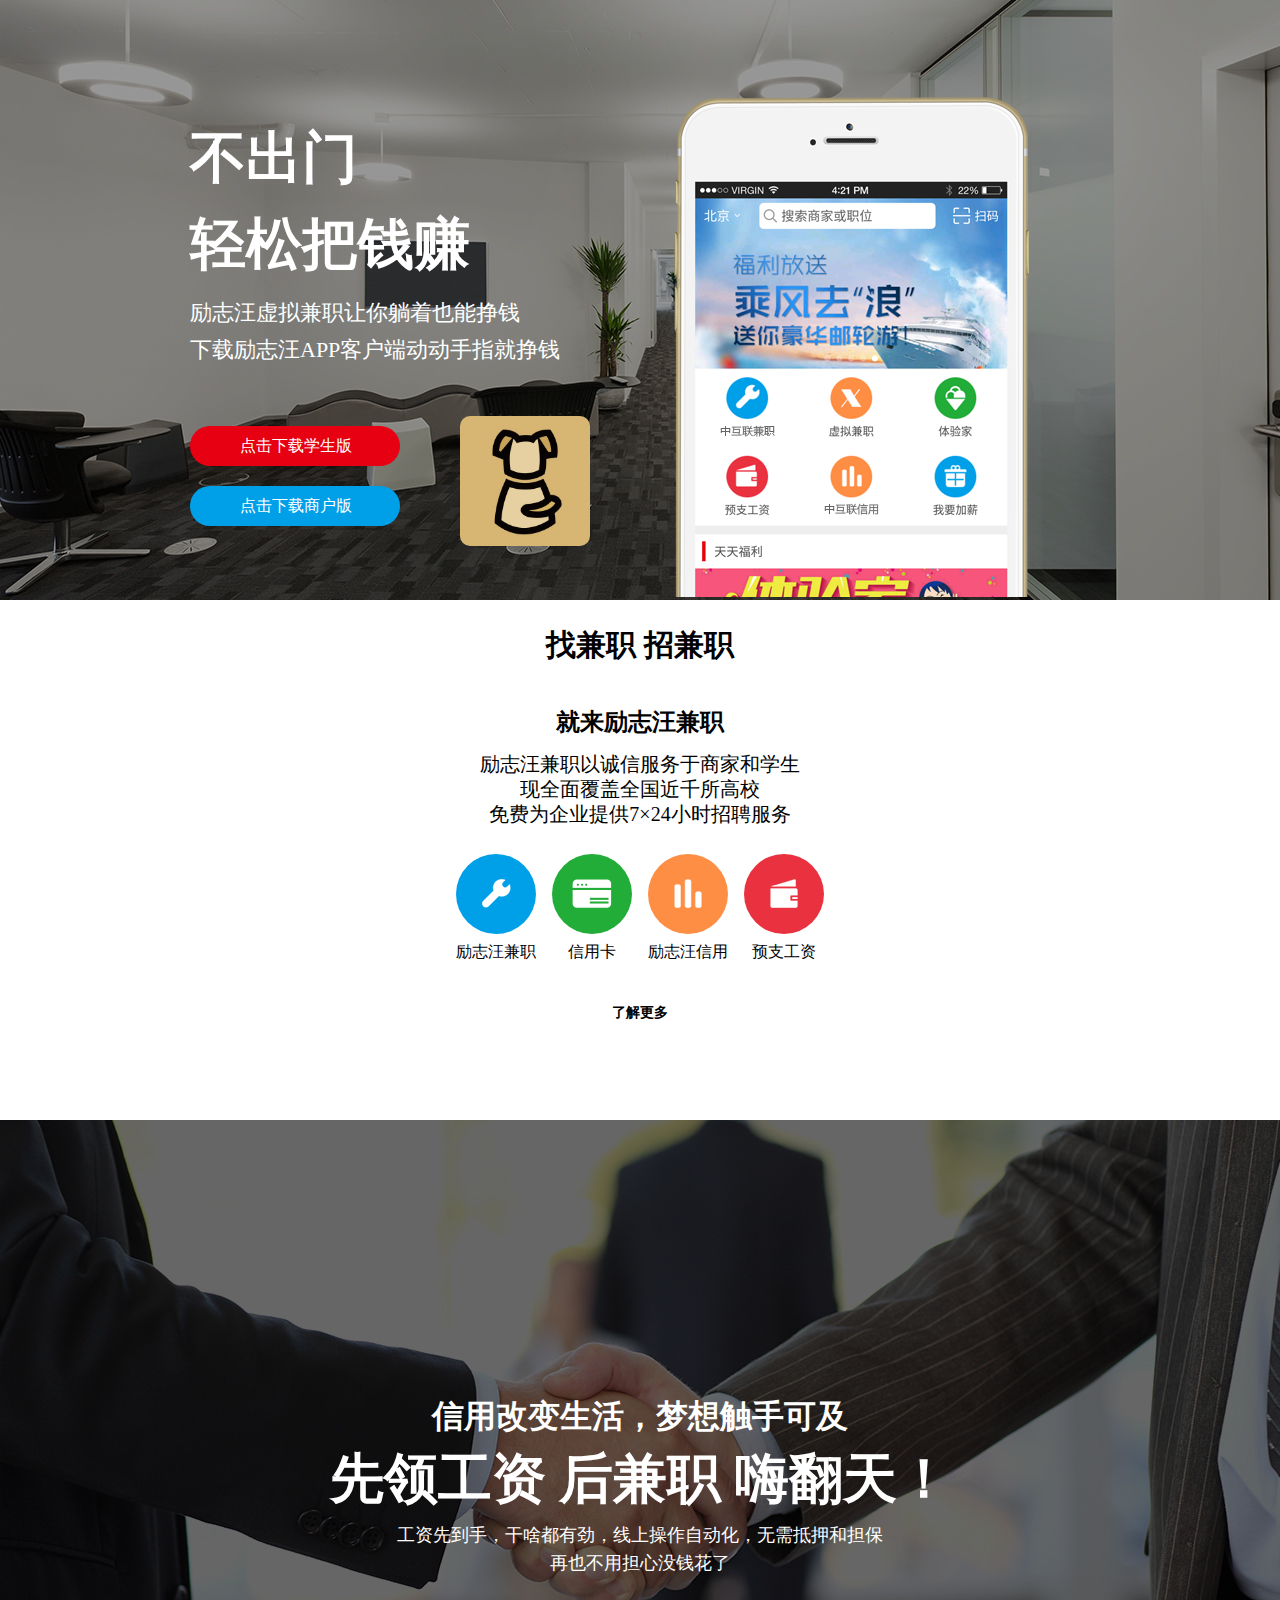
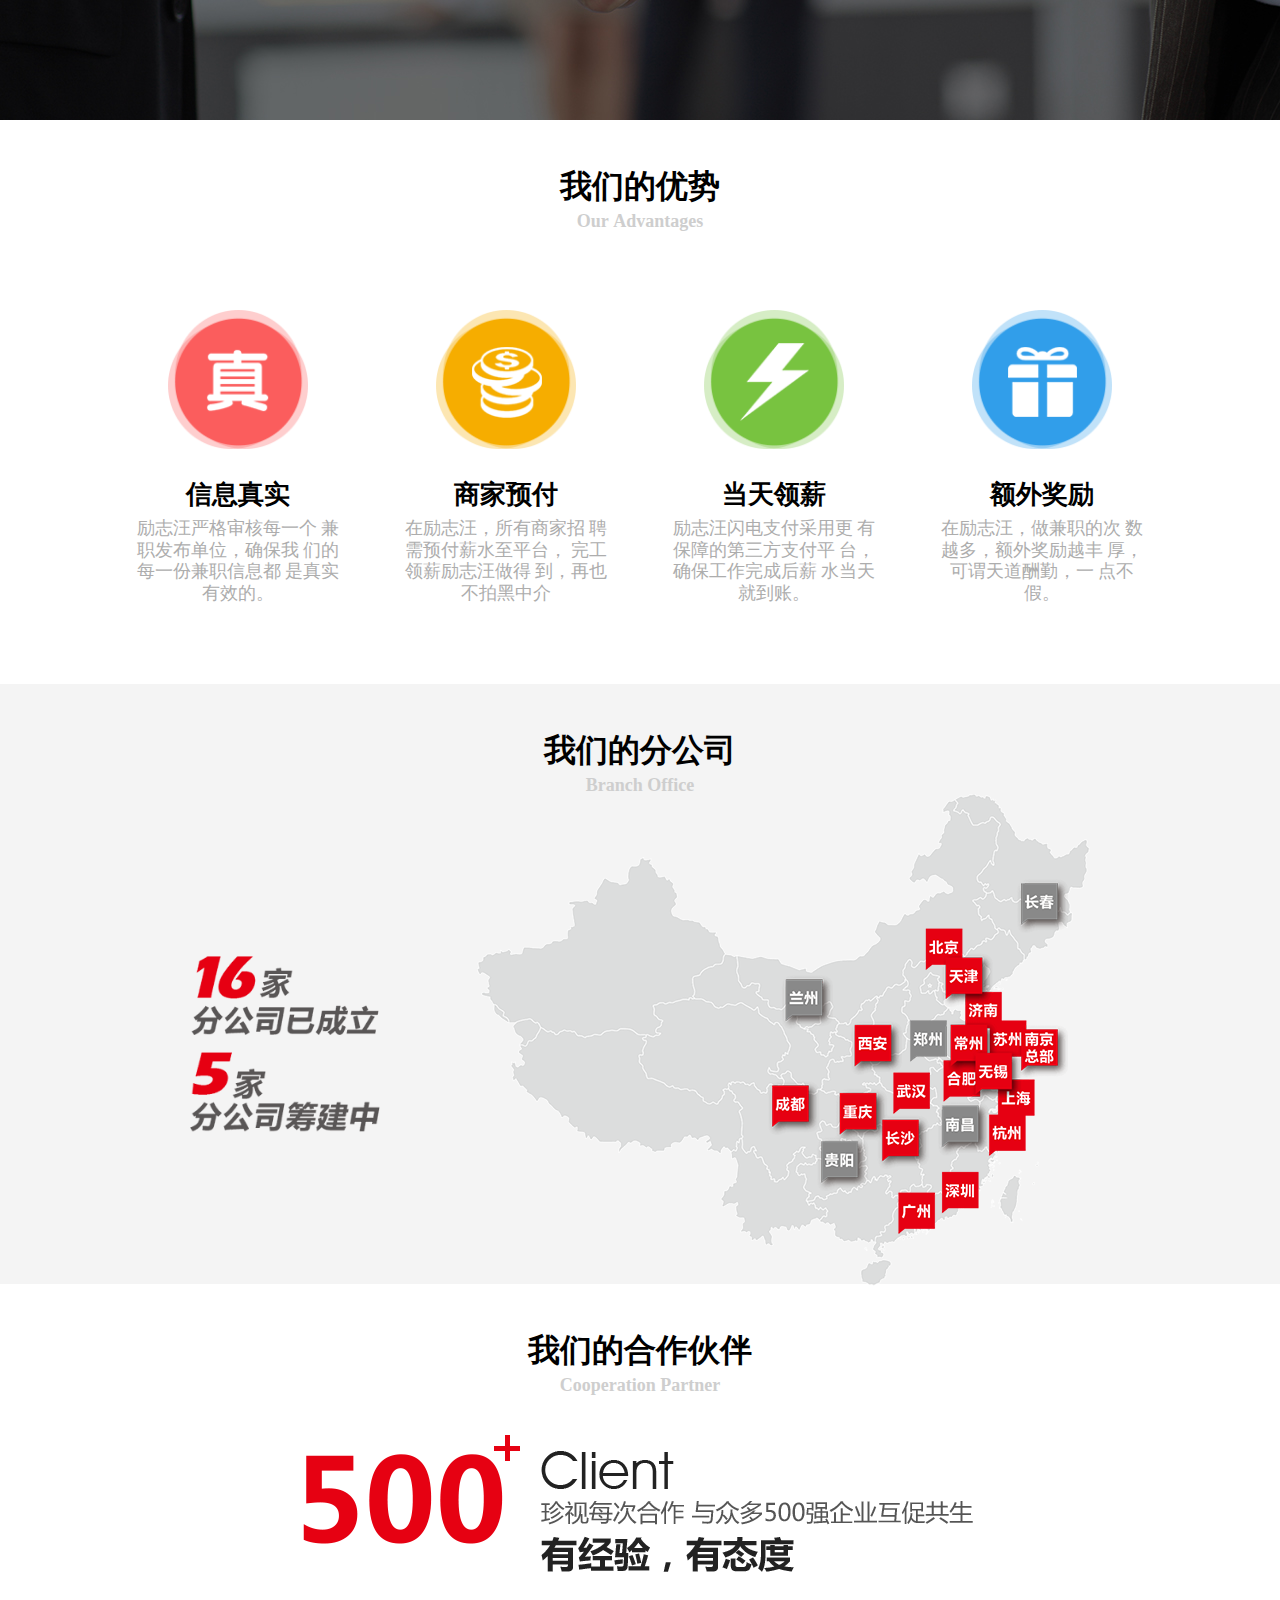
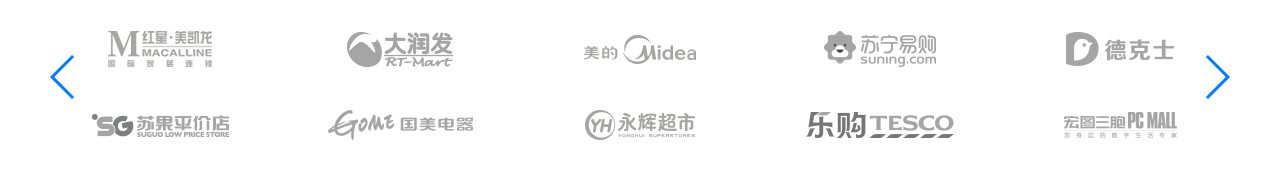
<file: webapp/home.html>
<!DOCTYPE html>
<html>
<head lang="en">
    <meta charset="UTF-8">
    <title></title>
    <meta name="viewport" content="width=device-width, initial-scale=1"/>
    <meta http-equiv="X-UA-Compatible" content="IE=EmulateIE8"/>
    <link rel="stylesheet" href="css/tab.css"/>
    <link rel="stylesheet" href="css/swiper-3.4.1.min.css"/>
</head>
<body>

<div class="jz-banner clear">
    <div class="jz-center">
        <ul>
            <li style="font-size: 56px;"><b>不出门</b></li>
            <li style="font-size: 56px;"><b>轻松把钱赚</b></li>
            <li class="jz-small">励志汪虚拟兼职让你躺着也能挣钱</li>
            <li class="jz-small">下载励志汪APP客户端动动手指就挣钱</li>
        </ul>
        <p class="jz-app">
            <span style="background: #e60012;"><a href="">点击下载学生版</a></span>
            <span style="background: #00a0e9;"><a href="">点击下载商户版</a></span>
        </p>

        <p class="jz-ma">
            <img src="image/app_downloadCom.jpg" alt=""/>
        </p>

        <p class="jz-sj">
            <img src="image/shouji.png" alt=""/>
        </p>
    </div>
</div>
<div class="jz-contain">
    <div class="jz-contain-inner">
        <ul>
            <li class="one">找兼职&nbsp;招兼职</li>
            <li class="two">就来励志汪兼职</li>
            <li class="three">励志汪兼职以诚信服务于商家和学生</li>
            <li class="three">现全面覆盖全国近千所高校</li>
            <li class="three">免费为企业提供7×24小时招聘服务</li>
            <li class="four">
                <span style="background: #00a0e9;">
                    <img src="image/seting.png" alt=""/>
                </span>&nbsp;&nbsp;&nbsp;
                <span style="background: #22ac38;">
                    <img src="image/card.png" alt=""/>
                </span>&nbsp;&nbsp;&nbsp;
                <span style="background: #ff8e45;">
                    <img src="image/echart.png" alt=""/>
                </span>&nbsp;&nbsp;&nbsp;
                <span style="background: #e9313f;">
                    <img src="image/perse.png" alt=""/>
                </span>
            </li>
            <li class="five">
                <span>励志汪兼职</span>&nbsp;&nbsp;&nbsp;
                <span>信用卡</span>&nbsp;&nbsp;&nbsp;
                <span>励志汪信用</span>&nbsp;&nbsp;&nbsp;
                <span>预支工资</span>
            </li>
            <li class="six"><a href="">了解更多</a></li>
        </ul>
    </div>
</div>
<div class="jz-beij">
    <ul class="jz-beij-inner">
        <li class="one">信用改变生活，梦想触手可及</li>
        <li class="two">先领工资&nbsp;后兼职&nbsp;嗨翻天！</li>
        <li class="three">工资先到手，干啥都有劲，线上操作自动化，无需抵押和担保</li>
        <li class="three">再也不用担心没钱花了</li>
    </ul>
</div>
<div class="jz-advanbtage">
    <div class="jz-advanbtage-center">
        <p>我们的优势</p>

        <p class="eng">Our&nbsp;Advantages</p>

        <div class="jz-advanbtage-center1">
            <dl>
                <dt><img src="image/newzhenshi.png" alt=""/></dt>
                <dd>
                    <h5>信息真实</h5>

                    <p style="color: #adadad;font-size: 18px;font-weight: normal;line-height: 1.2;">励志汪严格审核每一个
                        兼职发布单位，确保我 们的每一份兼职信息都 是真实有效的。</p>
                </dd>
            </dl>
            <dl>
                <dt><img src="image/payshangjia.png" alt=""/></dt>
                <dd>
                    <h5>商家预付</h5>

                    <p style="color: #adadad;font-size: 18px;font-weight: normal;line-height: 1.2;">在励志汪，所有商家招
                        聘需预付薪水至平台， 完工领薪励志汪做得 到，再也不拍黑中介</p>
                </dd>
            </dl>
            <dl>
                <dt><img src="image/dangtianmoney.png" alt=""/></dt>
                <dd>
                    <h5>当天领薪</h5>

                    <p style="color: #adadad;font-size: 18px;font-weight: normal;line-height: 1.2;">励志汪闪电支付采用更
                        有保障的第三方支付平 台，确保工作完成后薪 水当天就到账。</p>
                </dd>
            </dl>
            <dl>
                <dt><img src="image/ewaimoney.png" alt=""/></dt>
                <dd>
                    <h5>额外奖励</h5>

                    <p style="color: #adadad;font-size: 18px;font-weight: normal;line-height: 1.2;">在励志汪，做兼职的次
                        数越多，额外奖励越丰 厚，可谓天道酬勤，一 点不假。</p>
                </dd>
            </dl>
        </div>
    </div>
</div>
<div class="jz-advanbtage jz-office">
    <div class="jz-advanbtage-center jz-office-center">
        <p>我们的分公司</p>

        <p class="eng">Branch&nbsp;Office</p>
        <ul class="clear">
            <li class="one">
                <p><img src="image/citynum1.png" alt=""/></p>

                <p><img src="image/citynum2.png" alt=""/></p>
            </li>
            <li class="two">
                <img src="image/map.png" alt=""/>
            </li>
        </ul>
    </div>
</div>
<div class="jz-advanbtage jz-partner">
    <div class="jz-advanbtage-center">
        <p>我们的合作伙伴</p>

        <p class="eng">Cooperation&nbsp;Partner</p>

        <p><img src="image/partner.png" alt=""/></p>

        <div class="jz-partner-inner swiper-container">
            <div class="swiper-wrapper">
                <ul class="swiper-slide" style="height: 150px;text-align: center;">
                    <li><a href=""><img src="image/1.png" alt=""/></a></li>
                    <li><a href=""><img src="image/2.png" alt=""/></a></li>
                    <li><a href=""><img src="image/3.png" alt=""/></a></li>
                    <li><a href=""><img src="image/4.png" alt=""/></a></li>
                    <li><a href=""><img src="image/5.png" alt=""/></a></li>
                    <li><a href=""><img src="image/6.png" alt=""/></a></li>
                    <li><a href=""><img src="image/7.png" alt=""/></a></li>
                    <li><a href=""><img src="image/8.png" alt=""/></a></li>
                    <li><a href=""><img src="image/9.png" alt=""/></a></li>
                    <li><a href=""><img src="image/10.png" alt=""/></a></li>
                </ul>
                <ul class="swiper-slide" style="height: 150px;text-align: center;">
                    <li><a href=""><img src="image/1.png" alt=""/></a></li>
                    <li><a href=""><img src="image/2.png" alt=""/></a></li>
                    <li><a href=""><img src="image/3.png" alt=""/></a></li>
                    <li><a href=""><img src="image/4.png" alt=""/></a></li>
                    <li><a href=""><img src="image/5.png" alt=""/></a></li>
                    <li><a href=""><img src="image/6.png" alt=""/></a></li>
                    <li><a href=""><img src="image/7.png" alt=""/></a></li>
                    <li><a href=""><img src="image/8.png" alt=""/></a></li>
                    <li><a href=""><img src="image/9.png" alt=""/></a></li>
                    <li><a href=""><img src="image/10.png" alt=""/></a></li>
                </ul>
                <ul class="swiper-slide" style="height: 150px;text-align: center;">
                    <li><a href=""><img src="image/1.png" alt=""/></a></li>
                    <li><a href=""><img src="image/2.png" alt=""/></a></li>
                    <li><a href=""><img src="image/3.png" alt=""/></a></li>
                    <li><a href=""><img src="image/4.png" alt=""/></a></li>
                    <li><a href=""><img src="image/5.png" alt=""/></a></li>
                    <li><a href=""><img src="image/6.png" alt=""/></a></li>
                    <li><a href=""><img src="image/7.png" alt=""/></a></li>
                    <li><a href=""><img src="image/8.png" alt=""/></a></li>
                    <li><a href=""><img src="image/9.png" alt=""/></a></li>
                    <li><a href=""><img src="image/10.png" alt=""/></a></li>
                </ul>
            </div>
            <div class="swiper-button-next"></div>
            <div class="swiper-button-prev"></div>
        </div>
    </div>
</div>

<!--底部-->

<script src="js/jquery-1.11.3.js"></script>
<script src="js/swiper-3.4.1.jquery.min.js"></script>
<script>
    var swiper = new Swiper('.swiper-container', {
        pagination: '.swiper-pagination',
        paginationClickable: '.swiper-pagination',
        nextButton: '.swiper-button-next',
        prevButton: '.swiper-button-prev',
//        spaceBetween: 30,
//        effect: 'fade',//轮播的效果
//        autoplay : 3000,
//        autoplayDisableOnInteraction : false,//用手滑动后继续自动
//        //grabCursor : true,//出现小手效果
//        speed:300
        loop: true//到头可以继续滑动
    });
</script>
</body>
</html>
</file>
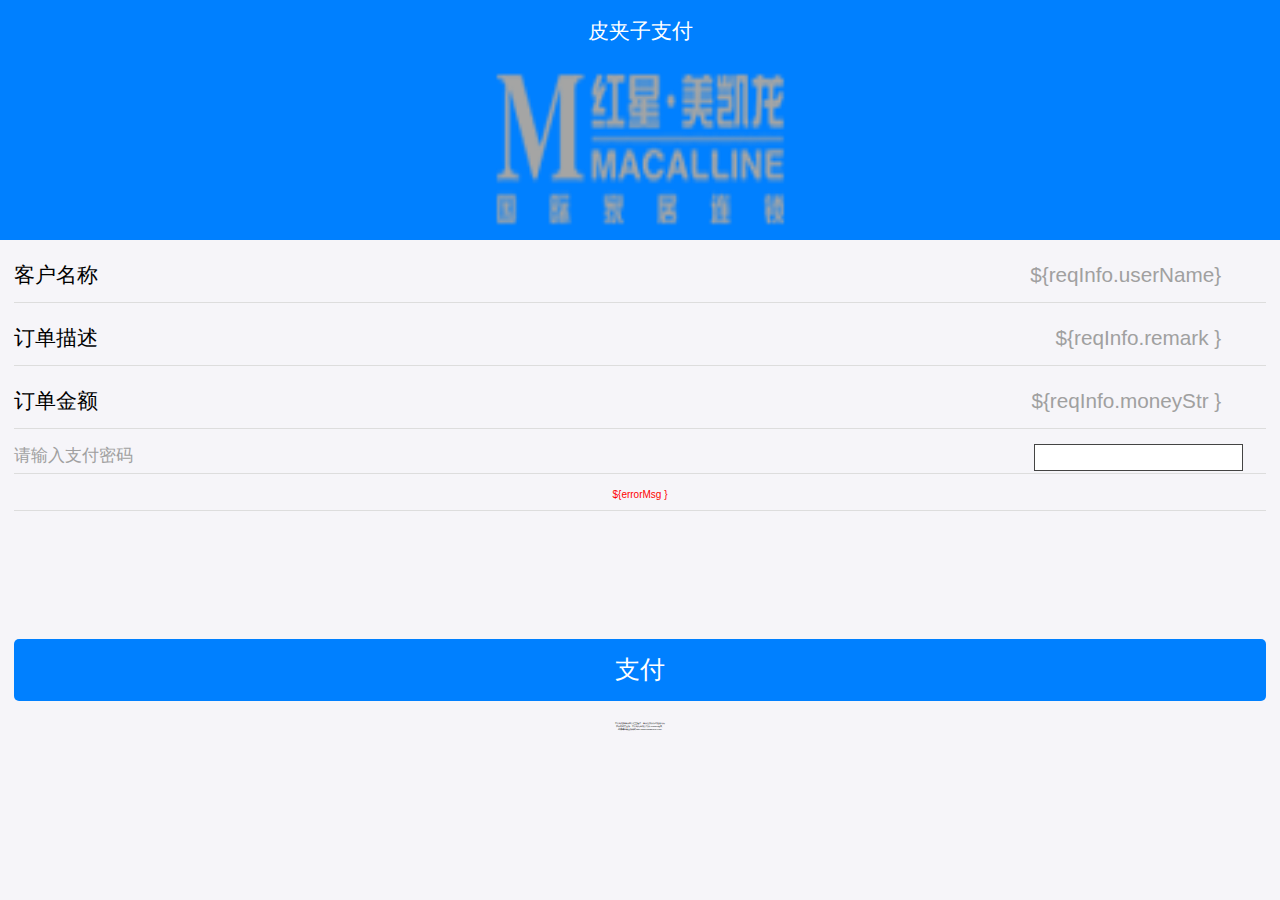
<file: webapp/html/main.html>
<!-- <%@page language="java" contentType="text/html; charset=utf-8" pageEncoding="utf-8"%> -->
<!DOCTYPE html>
<html>
<head lang="en">
    <meta http-equiv="Content-Type" content="text/html; charset=UTF-8" />
    <meta name="viewport" content="width=device-width,initial-scale=1.0">
    <link rel="stylesheet" href="../css/success.css"/></link>
    <title></title>
    <script src="../js/jquery.js" type="text/javascript"></script>
	<script src="../js/jquery.cookie.js" type="text/javascript"></script>
	<script src="../js/jquery.md5.js" type="text/javascript"></script>
	<script src="../js/rsa/Barrett.js" type="text/javascript"></script>
	<script src="../js/rsa/BigInt.js" type="text/javascript"></script>
	<script src="../js/rsa/RSA.js" type="text/javascript"></script>
</head>
<body>
<header>
    <!-- <span class="goTo"></span> -->
	<a href="">皮夹子支付</a>
</header>
<section>
    <div class="logo"><img src="../image/1.png" alt=""/></div>
</section>
<div class="C-1">
<form action="${pageContext.request.contextPath}/dhb/payConfirm" id="payForm" name="payForm" method="post">
    
	<div class="con-1">
	    <ul>
			<li>
				<label>客户名称</label>
				<span>${reqInfo.userName}</span>
			</li>
			<li>
				<label>订单描述</label>
				<span>${reqInfo.remark }</span>
			</li>
			<li>
				<label>订单金额</label>
				<span>${reqInfo.moneyStr }</span>
			</li>
			<li>
				<label for="pas">请输入支付密码</label>
				<input type="password" name="paypwd" id="paypwd" />
				<p><label id="errorMsg" style="color: red;font-size: 10px;text-align: center;">${errorMsg }</label></p>
			</li>
		</ul>
	</div>
	<div class="button">
		<a onclick="check()">支付</a>
		<a onclick="returnIOSForCancle()" id="btncancel" style="display: none">取消</a>
	</div>
	
    
    <input type="hidden" id="${tokenName}" name="${tokenName}" value="${newToken}" />
	<input type="hidden" id="${signName}" name="${signName}" value="" />
	
	<input type="hidden" name="userId" id="userId" value="${reqInfo.userId }" />
	<input type="hidden" name="userName" id="userName" value="${reqInfo.userName }" />
	<input type="hidden" name="remark" id="remark" value="${reqInfo.remark }" />
 	<input type="hidden" name="orderId" id="orderId" value="${reqInfo.orderId }" />
 	<input type="hidden" name="merchId" id="merchId" value="${reqInfo.merchId }"/>
 	<input type="hidden" name="money" id="money" value="${reqInfo.money }"/>
 	<input type="hidden" name="acctId" id="acctId" value="${reqInfo.acctId }"/>
 	<input type="hidden" name="ticket" id="ticket" value="${reqInfo.ticket }"/>
</form>
<div>
	<p class="tell">本活动兑换奖品由东汇宝提供，奖品发放及后续服务均有</p><p class="tell">产品赞助方支持，本活动与苹果公司及AppStore无关。</p><p class="tell">详情请留意支持网站http://www.donghuipay.com/</p>
</div>
</div>
</body>
<script type="text/javascript">
	
	function check(){
		var pwd = $("#paypwd").val();
		if(pwd==''){
			$("#errorMsg").html("支付密码不合法");
			return false;
		}
		if(pwd.length!=6){
			$("#errorMsg").html("支付密码不合法");
			return false;
		}
		var sign = $("#${signName}");
		if (sign.length==1) {
			setMaxDigits(129);
			var key = new RSAKeyPair("${publicExponent}", "", "${modulus}");
			
			var paypwd = pwd;
			if (pwd.length<32) {
				paypwd = encryptedString(key, pwd);
			}
			var t = $("#${tokenName}").val();
			var p = "${tokenName}=" + t + "paypwd=" + paypwd;
			var eh = encryptedString(key, $.md5(p));
			$("#paypwd").val(paypwd);
			$("#${signName}").val(eh);
		}
		$("#btnPay").attr({"disabled":"disabled"});
		$("#payForm").submit();
	}
	//获取终端的相关信息
	var Terminal = {
	    // 辨别移动终端类型
	    platform : function(){
	        var u = navigator.userAgent, app = navigator.appVersion;
	        return {
	            // android终端或者uc浏览器
	            android: u.indexOf('Android') > -1 || u.indexOf('Linux') > -1,
	            // 是否为iPhone或者QQHD浏览器
	            iPhone: u.indexOf('iPhone') > -1 ,
	            // 是否iPad
	            iPad: u.indexOf('iPad') > -1,
	         	// 是否是通过微信的扫一扫打开的
                weChat: u.indexOf('MicroMessenger') > -1
	        };
	    }(),
	    // 辨别移动终端的语言：zh-cn、en-us、ko-kr、ja-jp...
	    language : (navigator.browserLanguage || navigator.language).toLowerCase()
	}
	if(Terminal.platform.android){
		$("#btncancel").hide();
	}else if(Terminal.platform.iPhone){
		$("#btncancel").show();
	}else if(Terminal.platform.iPad){
	}
</script>
</html>
</file>
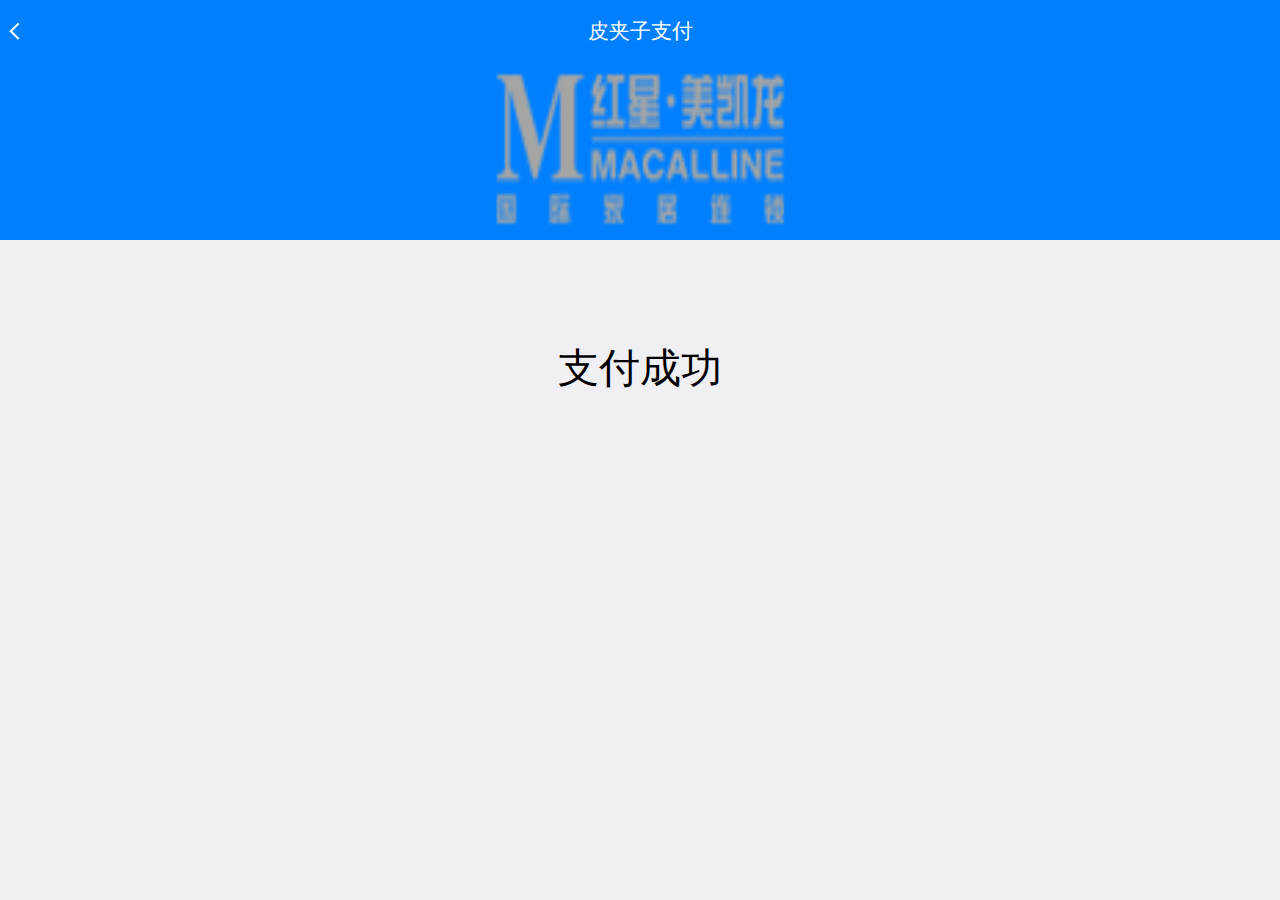
<file: webapp/html/succ.html>
<!-- <%@page language="java" contentType="text/html; charset=utf-8" pageEncoding="utf-8"%> -->
<!DOCTYPE html>
<html>
<head lang="en">
    <meta charset="UTF-8">
    <meta name="viewport" content="width=device-width,initial-scale=1.0">
    <title>网关支付结果页</title>
    <style type="text/css">
     header div{
            width: 100%;
            height: 50px;
            background: #1e82d2;
        }
     .submit{
            display:block;
            outline: 0;
            width:40%;
            height:40px;
            line-height:40px;
            color:#fff;
            text-align:center;
            border-radius:5px;
            font-size:26px;
            background-color:#1e82d2;
            margin:0 auto;
            margin-top:30px;
            /*margin-bottom:60px;*/
            /*cursor:pointer;*/
        }
    </style>
     <link rel="stylesheet" href="../css/success.css"/></link>
    <script src="../js/jquery.js" type="text/javascript"></script>
</head>
 <body leftmargin='0' topmargin='0'
	marginwidth='0' marginheight='0' style="background-color: #efeff4">
<header>
    <span class="goTo"></span>
	<a href="">皮夹子支付</a>
</header>
<section>
    <div class="logo"><img src="../image/1.png" alt=""/></div>
</section>

	<h2 style="text-align: center;margin-top: 100px;">支付成功 </h2>
	<input type="button" value="确定" id="btnOk" class="submit" onclick="returnIOS('${ticket}','${errorCode}')" />
  </body>
<script type="text/javascript">
	    function showHtmlcallJava(){  
	        var str = window.tempTicket.setTempTicket('${ticket}','${errorCode}');//android
	    }
	  //获取终端的相关信息
		var Terminal = {
		    // 辨别移动终端类型
		    platform : function(){
		        var u = navigator.userAgent, app = navigator.appVersion;
		        return {
		            // android终端或者uc浏览器
		            android: u.indexOf('Android') > -1 || u.indexOf('Linux') > -1,
		            // 是否为iPhone或者QQHD浏览器
		            iPhone: u.indexOf('iPhone') > -1 ,
		            // 是否iPad
		            iPad: u.indexOf('iPad') > -1,
		         	// 是否是通过微信的扫一扫打开的
	                weChat: u.indexOf('MicroMessenger') > -1
		        };
		    }(),
		    // 辨别移动终端的语言：zh-cn、en-us、ko-kr、ja-jp...
		    language : (navigator.browserLanguage || navigator.language).toLowerCase()
		}
		if(Terminal.platform.android){
			$("#btnOk").hide();
			showHtmlcallJava();
		}else if(Terminal.platform.iPhone){
			$("#btnOk").show();
		}else if(Terminal.platform.iPad){
		}
	   
    </script>
</html>
</file>
<file: webapp/css/tab.css>
html, body, div, span, object, iframe,
h1, h2, h3, h4, h5, h6, p, blockquote, pre,
abbr, address, cite, code,
del, dfn, em, img, ins, kbd, q, samp,
small, strong, sub, sup, var,
b, i,
dl, dt, dd, ol, ul, li,
fieldset, form, label, legend,
table, caption, tbody, tfoot, thead, tr, th, td,
article, aside, canvas, details, figcaption, figure,
footer, header, hgroup, menu, nav, section, summary,
time, mark, audio, video,input {
    margin: 0;
    padding: 0;
    border: 0;
    outline: 0;
    font-size: 100%;
    vertical-align: baseline;
    background: transparent;
    font-family: "΢���ź�";
    cursor:pointer;
}

body {
    line-height: 1;
}

:focus {
    outline: 1;
}

article, aside, canvas, details, figcaption, figure,
footer, header, hgroup, menu, nav, section, summary {
    display: block;
}

ul, li {
    list-style: none;
}

nav ul {
    list-style: none;
}

blockquote, q {
    quotes: none;
}

blockquote:before, blockquote:after,
q:before, q:after {
    content: '';
    content: none;
}

a {
    margin: 0;
    padding: 0;
    border: 0;
    font-size: 100%;
    vertical-align: baseline;
    background: transparent;
    text-decoration: none;
    color: #909090;
}

ins {
    background-color: #ff9;
    color: #000;
    text-decoration: none;
}

mark {
    background-color: #ff9;
    color: #000;
    font-style: italic;
    font-weight: bold;
}

del {
    text-decoration: line-through;
}

abbr[title], dfn[title] {
    border-bottom: 1px dotted #000;
    cursor: help;
}

table {
    border-collapse: collapse;
    border-spacing: 0;
}

hr {
    display: block;
    height: 1px;
    border: 0;
    border-top: 1px solid #cccccc;
    margin: 1em 0;
    padding: 0;
}

input, select {
    vertical-align: middle;
}

.clear {
    clear: both;
}

/*********************��ҳ*********************/
.jz_head .jz_top {
    width: 100%;
    height: 35px;
    background-color: #f8f8f8;
    border-bottom: 1px solid #ebebeb;
}

.jz_top-inner {
    width: 1200px;
    height: 35px;
    line-height: 35px;
    margin: 0 auto;
    font-size: 12px;
}

.jz_top-inner ul li {
    float: left;
}

.jz_top-inner ul li img {
    width: 20px;
    position: relative;
    top: 6px;
    padding-right: 7px;
}

.jz_top-inner ul li.jz_service {
    width: 990px;
}

.jz_top-inner ul li.jz_in {
    color: #b5b5b5;
    padding-right: 25px;
}

.jz_top-inner i {
    width: 2px;
    display: block;
    height: 15px;
    background: #e9e9e9;
    float: left;
    margin-top: 11px;
    margin-left: -15px;
}

.jz_nav {
    height: 72px;
    width: 100%;
}

.jz_nav_inner {
    position: relative;
    height: 72px;
    line-height: 72px;
    width: 1200px;
    margin: 0 auto;
    /*background: #9F9E9E;*/
}

.jz_nav_inner ul li {
    float: left;
}

.jz_nav_innerlogo {
    width: 700px;
    height: 72px;
}
.jz_nav_innerlogo i{
    display: inline-block;
    width: 1px;
    height: 52px;
    background: #f1f1f1;
    margin: 12px 15px 0;
}
.jz_link {
    padding-right: 35px;
}

.jz_link a {
    color: #000;
}

.active a {
    color: #dab866;
}
.jz_link a:hover {
    color: #dab866;
}

.jz-banner {
    position: relative;
    width: 100%;
    height: 600px;
    background: url("../image/banner.jpg") no-repeat center;
}

.jz-banner .jz-center {
    width: 1200px;
    margin: 0 auto;
}

.jz-banner ul {
    padding-top: 130px;
    padding-left: 150px;
}

.jz-banner ul li {
    color: #fff;
    padding-bottom: 30px;
    /*padding-top: 30px;*/
}

.jz-banner ul li.jz-small {
    font-size: 22px;
    padding-bottom: 15px;
}

.jz-banner .jz-app {
    padding-top: 50px;
    padding-left: 150px;

}

.jz-banner .jz-app span {
    display: block;
    width: 160px;
    height: 40px;
    line-height: 40px;
    border-radius: 20px;
    padding-left: 50px;
    margin-bottom: 20px;
    /*line-height: 20px;*/
}

.jz-banner .jz-app a {
    color: #fff;
}

.jz-banner .jz-ma {
    padding-left: 420px;
    margin-top: -130px;
}

.jz-banner .jz-ma img {
    width: 130px;
    border-radius: 10px;
}

.jz-center p.jz-sj {
    position: absolute;
    bottom: 0;
    right: 250px;
}

.jz-contain {
    width: 100%;
}

.jz-contain-inner {
    width: 1200px;
    margin: 0 auto;
}

.jz-contain-inner ul {
    text-align: center;
}

.jz-contain-inner ul li.one {
    color: #000;
    font-size: 30px;
    font-weight: bolder;
    margin: 30px 0 50px;
}

.jz-contain-inner ul li.two {
    font-size: 24px;
    font-weight: bolder;
    margin-bottom: 20px;
}

.jz-contain-inner ul li.three {
    font-size: 20px;
    margin-bottom: 5px;
}

.jz-contain-inner ul li.four {
    margin: 30px 0 10px;
}

.jz-contain-inner ul li.four span {
    display: inline-block;
    width: 80px;
    height: 80px;
    border-radius: 50%;
    line-height: 20px;
}

.jz-contain-inner ul li.four span img {
    padding-top: 25px;
}

.jz-contain-inner ul li.five span {
    display: inline-block;
    width: 80px;
    height: 60px;
}

.jz-contain-inner ul li.six {
    margin-bottom: 100px;
}

.jz-contain-inner ul li.six a {
    color: #000;
    font-size: 14px;
    font-weight: bolder;
}

.jz-beij {
    position: relative;
    width: 100%;
    height: 600px;
    background: url("../image/bj.jpg") no-repeat center;
}

.jz-beij .jz-beij-inner {
    width: 1200px;
    margin: 0 auto;
    color: #fff;
    padding-top: 280px;
}

.jz-beij .jz-beij-inner li {
    text-align: center;
}

.jz-beij .jz-beij-inner li.one {
    font-size: 32px;
    font-weight: bolder;
}

.jz-beij .jz-beij-inner li.two {
    font-size: 54px;
    font-weight: bolder;
    margin: 20px 0;
}

.jz-beij .jz-beij-inner li.three {
    font-size: 18px;
    margin-bottom: 10px;
}

.jz-advanbtage {
    width: 100%;
}

.jz-advanbtage-center {
    width: 1200px;
    margin: 0 auto;
}

.jz-advanbtage-center p {
    text-align: center;
}

.jz-advanbtage-center p:first-child {
    padding-top: 50px;
    padding-bottom: 10px;
    font-size: 32px;
    font-weight: bolder;
}

.jz-advanbtage-center p.eng {
    font-weight: bolder;
    font-size: 18px;
    color: #cecece;
}

.jz-advanbtage-center dl {
    display: inline-block;
    width: 204px;
    padding: 0 30px;
}

.jz-advanbtage-center dl dt {
    text-align: center;
    padding-bottom: 30px;
}

.jz-advanbtage-center dl dt img {
    width: 140px;
}

.jz-advanbtage-center dl h5 {
    font-size: 26px;
    font-weight: bolder;
    text-align: center;
    padding-bottom: 10px;
}

.jz-advanbtage-center1 {
    width: 1200px;
    margin: 80px auto;
    text-align: center;
}

.jz-advanbtage-center1 p {
    color: #adadad;
}

.jz-office {
    background: #f4f4f4;
    height: 600px;
}

.jz-office-center ul {
    width: 1000px;
    margin: 0 auto;
    position: relative;
}

.jz-office-center ul li {
    display: inline-block;
    position: absolute;
}

.jz-office-center ul li.one {
    left: 50px;
    top: 110px;
}

.jz-office-center ul li.one img {
    width: 200px;
}

.jz-office-center ul li.two {
    right: 50px;
}

.jz-partner-inner {
    width: 1200px;
    height: 150px;
    margin: 0 auto;
    overflow: hidden;
    padding-top: 50px;
    /*position: relative;*/
}

.jz-partner-inner ul li {
    float: left;
    width: 168px;
    height: 60px;
    padding-bottom: 16px;
    margin: 0 36px;
}

.jz-footer {
    width: 100%;
    background: #383838;
    color: #fff;
    height: 300px;
}

.jz-footer-inner {
    width: 1200px;
    margin: 0 auto;
}

.jz-footer_1 {
    /*border-bottom: 1px solid #525252;*/
    padding: 50px 20px 30px 20px;
}

.jz-footer-left dl {
    float: left;
    padding-bottom: 10px;
}

.jz-footer-left dl dt {
    font-size: 22px;
    font-weight: bolder;
}

.jz-footer-left dl.one {
    width: 240px;
    line-height: 1.65;
    margin-left: 50px;
}

.jz-footer-left dl.one a {
    color: #d1d1d1;
    font-weight: bolder;
}

.jz-footer-left dl.two img {
    width: 20px;
}

.jz-footer-left dl.two {
    width: 300px;
    line-height: 1.65;
}

.jz-footer-left dl.two dd {
    width: 150px;
    height: 30px;
    line-height: 30px;
    border: 1px solid #9a9a9a;
    padding-left: 20px;
    border-radius: 10px;
    margin-bottom: 10px;
}

.jz-footer-left dl.three {
    width: 340px;
    line-height: 1.65;
}

.jz-footer-left dl.three dd {
    color: #d1d1d1;
    font-weight: bolder;
}

.jz-footer-left dl.four img {
    width: 80px;
}

.jz-footer-left dl.four div {
    width: 200px;
}

.jz-footer-left dl.four div dd {
    width: 80px;
    display: inline-block;
    margin-top: 20px;
    margin-right: 10px;
}

.jz-footer-left dl.four div dd span {
    display: block;
    text-align: center;
    margin-top: 10px;
    color: #d1d1d1;
    font-weight: bolder;
}

.jz-footer-inner p {
    text-align: center;
    margin-top: 20px;
    padding-top: 10px;
    border-top: 2px solid #525252;
    color: #9c9c9c;
}
/***********************�Ҽ�ְ*************************/
.jz-findbtn{
    position: relative;
    width: 100%;
    /*height: 280px;*/
}
.jz-findplace{
    width: 100%;
}
.jz-place{
    width: 100%;
    background: #f5f5f5;
}
.jz-placeinner{
    width: 1200px;
    margin: 0 auto;
    height: 50px;
    line-height: 50px;
}
 .jz-placeinner img{
    width: 30px;
    position: relative;
    top: 10px;
}
.jz-placeinner select{
    border: none;
    color: #dab866;
    background: none;
    font-size: 16px;
}
.jz-placeinner .cont{
    /*background:#dab866;*/
    color: #dab866;
}
.jz-class{
    width: 100%;
}
.jz-classinner{
    width: 1200px;
    margin: 0 auto;
    height: inherit;
    line-height: 80px;
}
.jz-classinner .jz-allwork a{
    color: #000;
    margin-right: 15px;
}
.jz-classinner .jz-allwork a:hover{
    background: #dab866;
    color: #fff;
    border-radius: 5px;
    padding: 5px;
}
.jz-classinner .jz-allwork a.active2{
    background: #dab866;
    color: #fff;
    border-radius: 5px;
    padding: 5px;
}
.jz-classinner .one{
    border-bottom: 1px solid #eee;
}
.jz-position{
    width: 100%;
}
.jz-positioninner{
    width: 1200px;
    margin: 0 auto 30px;
    border:1px solid #eee;
}
.jz-positioninner ul.positioninner_find{
    background: #f8f8f8;
    border-bottom:1px solid #eee;
    position: relative;
}
.jz-positioninner ul.positioninner_find li{
    height: 60px;
    line-height: 60px;
    display: inline-block;
}
.jz-positioninner ul.positioninner_find li.all_job{
    width: 90px;
    background: #fff;
    padding-left: 20px;
    border-bottom: none;
}
.jz-positioninner ul.positioninner_find li.jz-data{
    width: 220px;
    padding-left: 20px;
}
.jz-positioninner ul.positioninner_find li.jz-data select{
    background: #fff;
    width: 100px;
    height: 28px;
    font-size: 16px;
    padding-left: 15px;
}
.jz-positioninner ul.positioninner_find li.jz-sex{
    width: 300px;
}
.jz-positioninner ul.positioninner_find li.jz-sex select{
    background: #fff;
    width: 100px;
    height: 28px;
    font-size: 16px;
    padding-left: 15px;
}
.jz-positioninner ul.positioninner_find li.jz-search{
    position: absolute;
    right: 20px;
}
.jz-positioninner ul.positioninner_find li.jz-search input{
    width: 200px;
    height: 28px;
    font-size: 16px;
    padding-left: 15px;
    border: none;
    border: 1px solid #ccc;
    border-radius: 5px;
}
.jz-positioninner ul.positioninner_find li img{
    width: 30px;
    position: relative;
    top: 10px;
    left: -50px;
}
.jz-positioninner ul.positioninner_detail{
    padding: 0 20px 0;
    position: relative;
}
.jz-positioninner ul.positioninner_detail li{
    border-bottom: 2px dashed #eee;
}
.jz-positioninner ul.positioninner_detail li:last-of-type{
    border-bottom: none;
}
.jz-positioninner ul.positioninner_detail li p{
    display: inline-block;
    padding: 30px 0;
    margin-right: 20px;
}
.jz-positioninner ul.positioninner_detail li p.jz-left span{
    display: inline-block;
    width: 110px;
    height: 110px;
    padding: 10px;
    border: 1px solid #eee;
    border-radius: 5px;
}
.jz-positioninner ul.positioninner_detail li p.jz-center span a.jz-jiesuan{
    background: #74da66;
    color: #fff;
    width: 100px;
    height: 30px;
    line-height: 30px;
    display: inline-block;
    text-align: center;
    border-radius: 5px;
    margin-left: 10px;
}
.jz-positioninner ul.positioninner_detail li p.jz-left img{
    width: 110px;
}
.jz-positioninner ul.positioninner_detail li p.jz-center{
    vertical-align: top;
}
.jz-positioninner ul.positioninner_detail li p.jz-center span{
    display: block;
    line-height: 1.5;
    color: #adadad;
}
.jz-positioninner ul.positioninner_detail li p.jz-center span img{
    width: 20px;
}
.jz-positioninner ul.positioninner_detail li p.jz-right{
    position: absolute;
    right: 40px;
}
.jz-positioninner ul.positioninner_detail li p.jz-right span{
    display: block;
    font-size: 30px;
    color: #dab866;
    font-weight: bolder;
    line-height: 2.5;
}
.jz-positioninner ul.positioninner_detail li p.jz-right span.jz-check{
    background:#dab866;
    color: #fff;
    width: 180px;
    height: 30px;
    line-height: 30px;
    text-align: center;
    font-size: 16px;
    border-radius: 10px;
}
.jz-pages{
    width: 100%;
}
.jz-pages ul.pagesinner{
    width: 1200px;
    margin: 0 auto 50px;
    text-align: right;
}
.jz-pages ul.pagesinner li{
    display: inline-block;
}
.jz-pages ul.pagesinner li.nav button{
    width: 80px;
    height: 40px;
    line-height: 38px;
    font-size: 16px;
    background: #fff;
    border: none;
    border: 1px solid #eee;
}
.jz-pages ul.pagesinner li button{
    height: 40px;
    line-height: 38px;
    width: 40px;
    font-size: 16px;
    background: #fff;
    border: none;
    border: 1px solid #eee;
}

/***********************������ְ*************************/
.findjob-contain{
    width: 100%;
    border-top: 1px solid #ebebeb;
}
.findjob-contain_inner{
    width: 1200px;
    margin: 0 auto;
}
.findjob-contain_inner .contain_inner_top{
    margin-top: 20px;
    border-bottom: 1px solid #bababa;
}
.findjob-contain_inner .contain_inner_top ul li{
    display: inline-block;
    padding-bottom: 10px;
    width: 270px;
    color: #757575;
    font-weight: bolder;
}
.findjob-contain_inner .contain_inner_top ul li:first-child span{
    display: block;
    padding-bottom: 5px;
    /*font-weight: bolder;*/
}
.findjob-contain_inner .contain_inner_top ul li span.jianTou{
    display: inline-block;
    border-right: 2px solid #757575;
    border-bottom: 2px solid #757575;
    -webkit-transform: rotate(-45deg);
    margin: 0 8px 0 5px;
    width: 10px;
    height: 10px;
}
.findjob-contain_inner .contain_inner_center ul{
    float: left;
}
.findjob-contain_inner .contain_inner_center ul.jz-left{
    width: 270px;
}
.findjob-contain_inner .contain_inner_center ul.jz-left li p img{
    width: 20px;
    position: absolute;
    left: 10px;
    top: 13px;
}
.findjob-contain_inner .contain_inner_center ul.jz-left li.one{
    border: 1px solid #dab866;
    width: 180px;
    border-top: none;
}
.findjob-contain_inner .contain_inner_center ul.jz-left li.one p.show{
    height: 50px;
    line-height: 50px;
    text-align: center;
    color: #adadad;
}
.findjob-contain_inner .contain_inner_center ul.jz-left li.one p.hide{
    height: 50px;
    line-height: 50px;
    text-align: center;
    color: #dab866;
}
.findjob-contain_inner .contain_inner_center ul.jz-left li.one p{
    height: 50px;
    line-height: 50px;
    text-align: center;
}
.findjob-contain_inner .contain_inner_center ul.jz-left li.one p:first-child{
    background: #dab866;
    color: #fff;
    position: relative;
    font-size: 20px;
    font-weight: bolder;
}
.findjob-contain_inner .contain_inner_center ul.jz-left li.one p:first-child span.jianTou2{
    display: inline-block;
    border-left: 2px solid #fff;
    border-top: 2px solid #fff;
    -webkit-transform: rotate(-135deg);
    margin: 0 8px 0 5px;
    width: 8px;
    height: 8px;
    position: absolute;
    top:18px;
    right: 5px;
}
.findjob-contain_inner .contain_inner_center ul.jz-left li.one p:first-child span.jianTou3{
    display: inline-block;
    border-right: 2px solid #fff;
    border-bottom: 2px solid #fff;
    -webkit-transform: rotate(-45deg);
    margin: 0 8px 0 5px;
    width: 8px;
    height: 8px;
    position: absolute;
    top:20px;
    right: 5px;
}
.findjob-contain_inner .contain_inner_center ul.jz-left li.two{
    width: 180px;
}
.findjob-contain_inner .contain_inner_center ul.jz-left li.two p{
    text-align: center;
    height: 50px;
    line-height: 50px;
    color: #adadad;
}
.findjob-contain_inner .contain_inner_center ul.jz-left li.two p.show{
    text-align: center;
    height: 50px;
    line-height: 50px;
    color: #adadad;
}.findjob-contain_inner .contain_inner_center ul.jz-left li.two p.hide{
     text-align: center;
     height: 50px;
     line-height: 50px;
     color: #dab866;
 }
.findjob-contain_inner .contain_inner_center ul.jz-left li.two p:first-child{
    position: relative;
    font-size: 20px;
    font-weight: bolder;
    color: #666;
    border-bottom: 1px solid #e8e8e8;
}
.findjob-contain_inner .contain_inner_center ul.jz-left li.two p:first-child span.jianTou2{
    display: inline-block;
    border-left: 2px solid #777;
    border-top: 2px solid #777;
    -webkit-transform: rotate(-135deg);
    margin: 0 8px 0 5px;
    width: 8px;
    height: 8px;
    position: absolute;
    top:18px;
    right: 5px;
}
.findjob-contain_inner .contain_inner_center ul.jz-left li.two p:last-child{
    border-bottom: 1px solid #e8e8e8;
}
.findjob-contain_inner .contain_inner_center ul.jz-left li.three{
    height: 50px;
    line-height: 50px;
    border-bottom: 1px solid #e8e8e8;
    width: 180px;
}
.findjob-contain_inner .contain_inner_center ul.jz-left li.three p{
    text-align: center;
}
.findjob-contain_inner .contain_inner_center ul.jz-left li.three p:first-child{
    position: relative;
    font-size: 20px;
    font-weight: bolder;

    border-bottom: 1px solid #e8e8e8;
}
.findjob-contain_inner .contain_inner_center ul.jz-left li.three p:first-child a{
    color: #666;
}
.findjob-contain_inner .contain_inner_center ul.jz-center{

    margin-bottom: 10px;
    /*padding-bottom: 20px;*/

}
.findjob-contain_inner .contain_inner_center ul.jz-center li.jz-title p{
    color: #dab866;
    margin: 30px 0;
    font-size: 22px;
}
.findjob-contain_inner .contain_inner_center ul.jz-center li.ja-news{
    padding-left: 80px;
    border-bottom:1px dashed #f0f0f0;
    padding-bottom: 30px;
}
.findjob-contain_inner .contain_inner_center ul.jz-center li.ja-news p{
    height: 50px;
    line-height: 50px;
}
.findjob-contain_inner .contain_inner_center ul.jz-center li.ja-news p.wenben{
    height: 120px;
    /*-moz-height:140px;*/
    /*line-height: 100px;*/
    margin-top: 20px;
}
.findjob-contain_inner .contain_inner_center ul.jz-center li.ja-news p label{
    color: #333;
    font-size: 18px;
    font-weight: bolder;
    margin-right: 10px;
}
.findjob-contain_inner .contain_inner_center ul.jz-center li.ja-news p input.data{
    width: 200px;
    *width: 200px;!important;
    height: 30px;
    line-height: 30px;
    padding-left: 20px;
    font-size: 16px;
    border: none;
    border: 1px solid #cfcfcf;
    border-radius: 5px;
    background: #eee;
}
.findjob-contain_inner .contain_inner_center ul.jz-center li.ja-news p input[type="text"]{
    width: 400px;
    height: 30px;
    line-height: 30px;
    padding-left: 20px;
    font-size: 16px;
    border: none;
    border: 1px solid #cfcfcf;
    border-radius: 5px;
}
.findjob-contain_inner .contain_inner_center ul.jz-center li.ja-news p select{
    width: 420px;
    height: 35px;
    line-height: 35px;
    /*color: #b7b7b7;*/
    padding-left: 20px;
    font-size: 16px;
    border: none;
    border: 1px solid #cfcfcf;
    border-radius: 5px;
    background: #eee;
}
.findjob-contain_inner .contain_inner_center ul.jz-center li.ja-news p input[type="radio"]{
    width: 18px;
    height: 18px;
    position: relative;
    top: -3px;
}
.findjob-contain_inner .contain_inner_center ul.jz-center li.ja-news p .jz-daymoey{
    display: inline-block;
    width: 50px;
    height: 33px;
    line-height: 33px;
    background: #eee;
    padding-left: 10px;
    border: 1px solid #cfcfcf;
    /*border-radius: 5px;*/
    margin-left: -10px;
}
.findjob-contain_inner .contain_inner_center ul.jz-center li.ja-news p textarea{
    border: none;
    border: 1px solid #cfcfcf;
    border-radius: 5px;
}
.findjob-contain_inner .contain_inner_center ul.jz-center li.jz-title p.fabu{
    margin-left: 100px;
}
.findjob-contain_inner .contain_inner_center ul.jz-center li.jz-title p.fabu span.fabu_checked{
    display: inline-block;
    width: 260px;
    text-align: center;
    height: 35px;
    line-height: 35px;
    border: 1px solid #dab866;
    border-radius: 5px;
}
.findjob-contain_inner .contain_inner_center ul.jz-center li.jz-title p.fabu span.fabu_check{
    display: inline-block;
    width: 260px;
    text-align: center;
    height: 35px;
    line-height: 35px;
    color: #fff;
    background: #dab866;
    border-radius: 5px;
}

.findjob-contain_inner .contain_inner_center ul.jz-center li.jz-title p.link{
    margin-left: 100px;
    font-size: 16px;
    color: #dab866;
}

.shadow {
    height: 100%;
    width: 100%;
    background-color: #000;
    opacity: 0.5;
    position: fixed;
    top: 0;
    filter:alpha(opacity=50);
}
.hide1 {
    display: none;
}
.jz-tanchu{
    width: 300px;
    height: 350px;
    background: #fff;
    border-radius: 10px;
    position: absolute;
    left: 50%;
    top:280%;
    /*margin-top: -175px;*/
    margin-left: -150px;
    z-index: 11111;
}
.jz-tanchu2{
    width: 300px;
    height: 300px;
    background: #fff;
    border-radius: 10px;
    position: fixed;
    left: 50%;
    top:30%;
    /*margin-top: -175px;*/
    margin-left: -150px;
    z-index: 11111;
}
.jz-tanchu3{
    width: 800px;
    height: 500px;
    background: #f6f6f6;
    top:20%;
    margin-left: -400px;
}
.jz-tanchu4{
    height: 180px;
}
.jz-tanchu5{
    width: 630px;
    height: 210px;
    margin-left: -315px;
    z-index: 9999999999999999;
}
.jz-tanchu ul{
    padding: 30px 20px;
    position: relative;
}
.jz-tanchu ul li.one{
    width: 100%;
    position: relative;
    margin-bottom: 30px;
}
.jz-tanchu ul li img.logo{
    width: 100px;
}
.jz-tanchu ul li img.guanbi{
    width: 20px;
    position: absolute;
    right: 0;
}
.jz-tanchu5 ul li img.logo{
    width: 150px;
    position: absolute;
    left: 0;
}
.jz-tanchu5 ul li.one span{
    position: absolute;
    left: 180px;
    top:10px;
    color: #888;
    font-weight: bold;
}
.jz-tanchu ul li.two p{
    /*color: #848484;*/
    margin-bottom: 12px;
}
.jz-tanchu ul li.three{
    color: #848484;
    line-height: 1.3;
    margin-bottom: 10px;
}
.jz-tanchu ul li.four{
    text-align: center;
    margin-top: 30px;
}
.jz-tanchu ul li.four span.ched{
    display: inline-block;
    width: 60px;
    height: 30px;
    line-height: 30px;
    text-align: center;
    border: 1px solid #ccc;
    border-radius: 5px;
}
.jz-tanchu ul li.four span.che{
    display: inline-block;
    width: 60px;
    height: 30px;
    background: #dab866;
    color: #fff;
    line-height: 30px;
    text-align: center;
    border-radius: 5px;
}
.jz-tanchu ul li.five{
    text-align: center;
    margin-bottom: 20px;
}
.jz-tanchu3 div{

}
.jz-tanchu3 ul{
    padding-bottom: 0;
    padding-top: 25px;
}
.jz-tanchu3 div p{
    display: inline-block;
    vertical-align: top;
}
.jz-tanchu3 div p.last{
    margin-top: 100px;
}
.jz-tanchu3 div p span{
    display: block;
    margin-bottom: 20px;
    color: #000;
}
.jz-tanchu3 div p span.result{
    width: 100px;
    height: 30px;
    line-height: 30px;
    background: #296874;
    color: #fff;
    text-align: center;
    border-radius: 5px;
    margin-top: 80px;
    margin-left: 180px;
}
.jz-tanchu3 div p span.result a{
    color: #fff;
}
.jz-tanchu4 ul li.six{
    text-align: center;
    line-height: 1.5;
    font-weight: bold;
    color: #6d6d6d;
}
.jz-tanchu4 ul li.six img{
    width: 25px;
    position: relative;
    top:7px;
    right: 3px;
}
.jz-tanchu4 ul li.seven{
    text-align: center;
    margin-top: 20px;
}
.jz-tanchu4 ul li.seven span{
    display: inline-block;
    width: 200px;
    height: 30px;
    line-height: 30px;
    text-align: center;
    background: #dab866;
    color: #fff;
    border-radius: 5px;
}
.jz-tanchu5 ul li.eight{
    margin-top: 70px;
    text-align: center;
}
.jz-tanchu5 ul li.eight span.active{
    display: inline-block;
    width: 120px;
    height: 30px;
    line-height: 30px;
    text-align: center;
    border-radius: 5px;
    border: 1px solid #dab866;
    color: #dab866;
}
.jz-tanchu5 ul li.eight span.actived{
    display: inline-block;
    width: 120px;
    height: 30px;
    line-height: 30px;
    text-align: center;
    border-radius: 5px;
    border: 1px solid #dab866;
    color: #fff;
    background: #dab866;
}
.jz-tanchu5 ul li.nine{
    margin-top: 30px;
    position: relative;
}
.jz-tanchu5 ul li.nine p{
    position: absolute;
    right: 40px;
}
.jz-tanchu5 ul li.nine p span.active{
    display: inline-block;
    width: 100px;
    height: 30px;
    line-height: 30px;
    text-align: center;
    border-radius: 5px;
    border: 1px solid #ccc;
}
.jz-tanchu5 ul li.nine p span.actived{
    display: inline-block;
    width: 100px;
    height: 30px;
    line-height: 30px;
    text-align: center;
    border-radius: 5px;
    color: #fff;
    background: #dab866;
}

/********************************��¼ע��*****************************/
.jz-login{
    position: relative;
    width: 100%;
    height: 530px;
    background: url("../image/login.jpg") no-repeat center;
}
.jz-login_inner{
    width: 1200px;
    margin: 0 auto;
    position: relative;
    height: 530px;
}
.jz-login_inner ul{
    width: 280px;
    height: 330px;
    background: #fff;
    position: absolute;
    right:150px;
    top: 70px;
    padding: 30px 20px;
}
.jz-login_inner ul li.login_head{
    height: 50px;
    position: relative;
}
.jz-login_inner ul li.login_head span{
    color: #dab866;
    font-size: 20px;
    display: inline-block;
}
.jz-login_inner ul li.login_head span.right span:first-child{
    width: 15px;
    height: 15px;
    line-height: 15px;
    border-radius: 50%;
    background:#dab866;
}
.jz-login_inner ul li.login_head span.right span img{
    padding-bottom: 3px;
    padding-left: 1px;
}
.jz-login_inner ul li.login_head span.right span a{
    color: #dab866;
    font-size: 16px;
}
.jz-login_inner ul li.login_head span.right{
    position: absolute;
    right: 0;
}
.jz-login_inner ul li.login_contain{
    width: 100%;
    height: 40px;
    border: 1px solid #ccc;
    line-height: 40px;
    border-radius: 5px;
    margin-bottom: 10px;
}
.jz-login_inner ul li.login_contain label{
    display: inline-block;
    width: 35px;
    background: #eee;
    border-right:1px solid #ccc;
    text-align: center;
}
.jz-login_inner ul li.login_contain span{
    font-size: 12px;
    display: inline-block;
    height: 15px;
    line-height: 15px;
    width: 70px;
    color: #d0d0d0;
    border-left: 1px solid #d0d0d0;
    padding-left: 5px;
}
.jz-login_inner ul li.login_contain label img{
    width: 13px;
    position: relative;
    top: 0;
}
.jz-login_inner ul li.login_contain img.suijima{
    width: 70px;
    height: 25px;
    position: relative;
    top: 7px;
}

.jz-login_inner ul li.login_contain input{
    border: none;
    padding-left: 5px;
    font-size: 14px;
    width: 220px;
    padding-bottom: 5px;
    /*font-weight: bold;*/
}
.jz-login_inner ul li.mima{
    position: relative;
    height: 20px;
}
.jz-login_inner ul li.mima a{
    color:#dab866;
    position: absolute;
    right: 0;
}
.jz-login_inner ul li.login_footer{
    width: 100%;
    height: 40px;
    line-height: 40px;
    background: #dab866;
    color: #fff;
    text-align: center;
    border-radius: 5px;
    margin-top: 30px;
}
.jz-login_inner ul li.login_other{
    position: relative;
    margin-top: 10px;
}
.jz-login_inner ul li.login_other span{
    position: absolute;
    left: 0;
    color: #777;
}
.jz-login_inner ul li.login_other span img{
    width: 30px;
    position: relative;
    top: 10px;
}
.jz-login_inner ul li.login-chec{

}
.jz-login_inner ul li.login-register{
    color: #dab866;
    text-align: center;
    margin-top: 20px;
    font-size: 18px;
    font-weight: bold;
}
.jz-login_inner ul li.login-register p{
    margin-top: 5px;
}
/***************************�ҵļ�ְ*******************************/
.findjob-contain_inner .contain_inner_center ul.jz-center li.contain_banner{
    margin: 50px 0 20px;
}
.findjob-contain_inner .contain_inner_center ul.jz-center li.contain_banner span{
    display: inline-block;
    width: 120px;
    text-align: center;
    color: #666;
    font-size: 16px;
    margin-right: 10px;
}
.findjob-contain_inner .contain_inner_center ul.jz-center li.contain_banner span.active_jz{
    border-bottom: 2px solid #dab866;
    padding-bottom: 10px;
    display: inline-block;
    width: 120px;
    text-align: center;
    color: #dab866;
    font-size: 16px;
    margin-right: 10px;
}
.findjob-contain_inner .contain_inner_center ul.jz-center li.contain_banner span:hover{
    color: #dab866;
}
.findjob-contain_inner .contain_inner_center ul.jz-center div.con_ban_inr{
    width: 890px;
    position: relative;
}
.findjob-contain_inner .contain_inner_center ul.jz-center div.con_ban_inr ul{
    width: 100%;
    padding: 20px 10px;
    background: #fcfcfc;
    position: relative;
}
.findjob-contain_inner .contain_inner_center ul.jz-center div.con_ban_inr ul li{
    border-bottom: 2px dashed #eee;
}
.findjob-contain_inner .contain_inner_center ul.jz-center div.con_ban_inr ul li:last-of-type{
    border-bottom: 0;
}
.findjob-contain_inner .contain_inner_center ul.jz-center div.con_ban_inr ul li p{
    display: inline-block;
    padding: 30px 0;
    margin-right: 10px;
}
.findjob-contain_inner .contain_inner_center ul.jz-center div.con_ban_inr ul li p.jz-left span{
    display: inline-block;
    width: 110px;
    height: 110px;
    padding: 10px;
    border: 1px solid #eee;
    border-radius: 5px;
}
.findjob-contain_inner .contain_inner_center ul.jz-center div.con_ban_inr ul li p.jz-left span img{
    width: 110px;
}
.findjob-contain_inner .contain_inner_center ul.jz-center div.con_ban_inr ul li p.jz-center {
    vertical-align: top;
}
.findjob-contain_inner .contain_inner_center ul.jz-center div.con_ban_inr ul li p.jz-center span{
    display: block;
    line-height: 1.5;
    color: #adadad;
}
.findjob-contain_inner .contain_inner_center ul.jz-center div.con_ban_inr ul li p.jz-center span img{
    width: 20px;
}
.findjob-contain_inner .contain_inner_center ul.jz-center div.con_ban_inr ul li p.jz-center span a img{
    width: 20px;
    position: relative;
    top:5px;
}
.findjob-contain_inner .contain_inner_center ul.jz-center div.con_ban_inr ul li p.jz-right{
    position: absolute;
    right: 10px;
    /*top: 50px;*/
}
.findjob-contain_inner .contain_inner_center ul.jz-center div.con_ban_inr ul li p.jz-right span{
    display: inline-block;
    margin-top: 30px;
}
.findjob-contain_inner .contain_inner_center ul.jz-center div.con_ban_inr ul li p.jz-right span:first-child{
    display: block;
    color: #dab866;;
}
.findjob-contain_inner .contain_inner_center ul.jz-center div.con_ban_inr ul li p.jz-right span.fabu_jz1{
    width: 80px;
    height: 30px;
    line-height: 30px;
    background: #dadada;
    border-radius: 5px;
    text-align: center;
}
.findjob-contain_inner .contain_inner_center ul.jz-center div.con_ban_inr ul li p.jz-right span.fabu_jz2{
    width: 80px;
    height: 30px;
    line-height: 30px;
    background: #dab866;
    border-radius: 5px;
    text-align: center;
}

.findjob-contain_inner .contain_inner_center ul.jz-center div.con_ban_inr ul.mannage_one{
    background: #fff;
    padding-left: 30px;
}
.findjob-contain_inner .contain_inner_center ul.jz-center div.con_ban_inr ul.mannage_one li{
    border-bottom: none;
    font-weight: bolder;
    color: #333;
    line-height: 2;
}
.findjob-contain_inner .contain_inner_center ul.jz-center div.con_ban_inr ul li p.jz-center span a.jz-jiesuan {
    background: #74da66;
    color: #fff;
    width: 100px;
    height: 30px;
    line-height: 30px;
    display: inline-block;
    text-align: center;
    border-radius: 5px;
    margin-left: 10px;
}
.findjob-contain_inner .contain_inner_center ul.jz-center div.con_ban_inr ul li p.manage{
    position: absolute;
    right: 0;
    padding: 10px 0;
    margin-right: 30px;
}
.findjob-contain_inner .contain_inner_center ul.jz-center div.con_ban_inr ul li p.manage span{
    display: block;
    width: 150px;
    text-align: center;
    height: 25px;
    line-height: 25px;
    border-radius: 5px;
    margin-top: 20px;
}
.findjob-contain_inner .contain_inner_center ul.jz-center div.con_ban_inr ul.fa_detail{
    width: 100%;
    padding: 20px 30px;
    background: #fff;
    border: 1px solid #ebebeb;
    position: relative;
}
.findjob-contain_inner .contain_inner_center ul.jz-center div.con_ban_inr ul.fa_detail li{
    border-bottom: 1px dashed #eee;
    padding-bottom: 20px;
}
.findjob-contain_inner .contain_inner_center ul.jz-center div.con_ban_inr ul.fa_detail li p{
    display: block;
    padding: 10px 0;
    font-weight: bold;
    color: #b9b9b9;
    position: relative;
}
.findjob-contain_inner .contain_inner_center ul.jz-center div.con_ban_inr ul.fa_detail li p span.jz-jiesuan a{
    background: #74da66;
    color: #fff;
    width: 100px;
    height: 30px;
    line-height: 30px;
    display: inline-block;
    text-align: center;
    border-radius: 5px;
    margin-left: 30px;
}
.findjob-contain_inner .contain_inner_center ul.jz-center div.con_ban_inr ul.fa_detail li p span.jz-jiesuan-lx a{
    background: #74da66;
    color: #fff;
    width: 80px;
    height: 30px;
    line-height: 30px;
    display: inline-block;
    text-align: center;
    border-radius: 5px;
    margin-left: 0px;
}
.findjob-contain_inner .contain_inner_center ul.jz-center div.con_ban_inr ul.fa_detail li p span.jz-baoming a{
    position: absolute;
    right: 30px;
    color: #fff;
    background: #dab866;
    width: 200px;
    height: 30px;
    line-height: 30px;
    display: inline-block;
    text-align: center;
    border-radius: 5px;
}
.findjob-contain_inner .contain_inner_center ul.jz-center div.con_ban_inr ul.fa_detail li p.tiao{
    height: 50px;
    width: 100%;
    border-bottom: 1px solid #ebebeb;
    border-top: 1px solid #ebebeb;
    background: #f8f8f8;
    /* line-height: 30px; */
    padding: 0
}
.findjob-contain_inner .contain_inner_center ul.jz-center div.con_ban_inr ul.fa_detail li p.tiao span{
    display: inline-block;
    width: 120px;
    text-align: center;
    background: #fff;
    height: 51px;
    line-height: 50px;
    border-right: 1px solid #ebebeb ;
}
.findjob-contain_inner .contain_inner_center ul.jz-center div.con_ban_inr ul.fa_detail li.audit{
    text-align: center;
}
.findjob-contain_inner .contain_inner_center ul.jz-center div.con_ban_inr ul.fa_detail li.audit div{
    display: inline-block;
    width: 410px;
    padding: 30px 15px;
}
.findjob-contain_inner .contain_inner_center ul.jz-center div.con_ban_inr ul.fa_detail li.audit div p{
    display: inline-block;
    padding: 0;
}
.findjob-contain_inner .contain_inner_center ul.jz-center div.con_ban_inr ul.fa_detail li.audit div p.left{
    /*width: 50px;*/
    /*height: 50px;*/
    /*border-radius: 50%;*/
}
.findjob-contain_inner .contain_inner_center ul.jz-center div.con_ban_inr ul.fa_detail li.audit div p.left img{
    width: 80px;
    height: 80px;
    border-radius: 50%;
}
.findjob-contain_inner .contain_inner_center ul.jz-center div.con_ban_inr ul.fa_detail li.audit div p.center{
    margin-right: 50px;
}
.findjob-contain_inner .contain_inner_center ul.jz-center div.con_ban_inr ul.fa_detail li.audit div p.center span{
    display: block;
    line-height: 1.5;
}
.findjob-contain_inner .contain_inner_center ul.jz-center div.con_ban_inr ul.fa_detail li.audit div p.right a{
    display: block;
    width: 100px;
    height: 35px;
    line-height: 35px;
    color: #fff;
    border-radius: 5px;
    text-align: center;
    margin-bottom: 20px;
}


/***************************��ҵ��Ϣ ��������******************************/
.findjob-contain_inner .contain_inner_center ul.jz-left li.onee{
    border: none;
}
.findjob-contain_inner .contain_inner_center ul.jz-left li.onee p:first-child{
    background: #fff;
    color: #666;
    position: relative;
    font-size: 20px;
    font-weight: bolder;
    border-bottom:1px solid #e8e8e8;
}
.findjob-contain_inner .contain_inner_center ul.jz-left li.onee p:first-child span.jianTou2{
    border-left: 2px solid #666;
    border-top: 2px solid #666;
}
.findjob-contain_inner .contain_inner_center ul.jz-left li.tthree{
    border-bottom: none;
    background: #dab866;
    color: #fff;
}
.findjob-contain_inner .contain_inner_center ul.jz-left li.tthree p:first-child span.jianTou3 {
    display: inline-block;
    border-right: 2px solid #fff;
    border-bottom: 2px solid #fff;
    -webkit-transform: rotate(-45deg);
    margin: 0 8px 0 5px;
    width: 8px;
    height: 8px;
    position: absolute;
    top: 20px;
    right: 5px;
}
.findjob-contain_inner .contain_inner_center ul.jz-center div.con_ban_inr ul.qiye{
    background: #fff;
    padding: 50px 0 20px;
}
.findjob-contain_inner .contain_inner_center ul.jz-center div.con_ban_inr ul.qiye li{
    text-align: center;
    border-bottom: none;
    margin-bottom: 30px;
}
.findjob-contain_inner .contain_inner_center ul.jz-center div.con_ban_inr ul.qiye li span{
    display: inline-block;
    width: 170px;
    height: 55px;
    line-height: 55px;
}
.findjob-contain_inner .contain_inner_center ul.jz-center div.con_ban_inr ul.qiye li span.one{
    background: url("../image/one.png") no-repeat center;
    color: #fff;
}
.findjob-contain_inner .contain_inner_center ul.jz-center div.con_ban_inr ul.qiye li span.two{
    background: url("../image/two.png") no-repeat center;
    color: #909090;
}
.findjob-contain_inner .contain_inner_center ul.jz-center div.con_ban_inr ul.qiye li span.three{
    background: url("../image/three.png") no-repeat center;
    color: #909090;
}
.findjob-contain_inner .contain_inner_center ul.jz-center li.jz-title p.jz-touxiang{
    width: 150px;
    height: 150px;
    background: #c5c5c5;
    border-radius: 8px;
    margin-left: 80px;
    position: relative;
}
.findjob-contain_inner .contain_inner_center ul.jz-center li.jz-title p.jz-touxiang span{
    display: inline-block;
    position: absolute;
    bottom: 0;
    left:0;
    width: 150px;
    height: 40px;
    line-height: 40px;
    background: #666;
    color: #fff;
    font-size: 18px;
    text-align: center;
    border-bottom-left-radius: 8px;
    border-bottom-right-radius: 8px;
}
#img{
    position: absolute;
    bottom: 0;
    left:0;
    height: 40px;
    width: 150px;
    opacity: 0;
    filter:alpha(opacity=1);
    z-index: 1111;
}
.findjob-contain_inner .contain_inner_center ul.jz-center li.ja-news p.tijiao{
    margin-bottom: 50px;
}
.findjob-contain_inner .contain_inner_center ul.jz-center li.ja-news p.tijiao button{
    background: #dab866;
    color: #fff;
    border: none;
    border-radius: 5px;
    width: 350px;
    height: 35px;
    line-height: 35px;
    text-align: center;
    font-size: 16px;
    margin-top: 30px;

}
/***************************��ҵ��Ϣ ��ҵ��֤******************************/
.findjob-contain_inner .contain_inner_center ul.jz-center div.con_ban_inr ul.qiye li span.four{
    background: url("../image/four.png") no-repeat center;
    color: #fff;
}
.findjob-contain_inner .contain_inner_center ul.jz-center div.con_ban_inr ul.qiye li span.five{
    background: url("../image/five.png") no-repeat center;
    color: #fff;
}
.findjob-contain_inner .contain_inner_center ul.jz-center div.con_ban_inr ul.qiyezhao{
    background: #fff;
    /*text-align: center;*/
    padding-left: 100px;
    margin-bottom: 150px;
}
.findjob-contain_inner .contain_inner_center ul.jz-center div.con_ban_inr ul.qiyezhao li{
    border-bottom: none;
}
.findjob-contain_inner .contain_inner_center ul.jz-center div.con_ban_inr ul.qiyezhao li span{
    position: relative;
    top: -80px;
    left: -190px;
}
#img1{
    position: relative;
    bottom: 85px;
    left: -205px;
    height: 180px;
    width: 200px;
    opacity: 0;
    filter:alpha(opacity=1);
    z-index: 1111;
}
.findjob-contain_inner .contain_inner_center ul.jz-center div.con_ban_inr ul.qiyezhao li button{
    background: #dab866;
    color: #fff;
    border: none;
    border-radius: 5px;
    width: 400px;
    height: 35px;
    line-height: 35px;
    text-align: center;
    font-size: 16px;
    margin-left: 80px;
    margin-bottom: 30px;
}
.findjob-contain_inner .contain_inner_center ul.jz-center div.con_ban_inr ul.qiyehe{
    background: #fff;
    text-align: center;
    padding: 150px 0;
}
.findjob-contain_inner .contain_inner_center ul.jz-center div.con_ban_inr ul.qiyehe li{
    border-bottom: none;
    line-height: 3;
}
/****************************��ȫ����************************************/
.findjob-contain_inner .contain_inner_center ul.jz-center div.con_ban_inr ul.safe{
    background: #fff;
    padding: 0 0 400px;
}
.findjob-contain_inner .contain_inner_center ul.jz-center div.con_ban_inr ul.safe p{
    display: inline-block;
    padding: 20px 0;
}
.findjob-contain_inner .contain_inner_center ul.jz-center div.con_ban_inr ul.safe p img{
    width: 50px;
}
.findjob-contain_inner .contain_inner_center ul.jz-center div.con_ban_inr ul.safe p.one{
    width: 60px;
    line-height: 1.5;
}
.findjob-contain_inner .contain_inner_center ul.jz-center div.con_ban_inr ul.safe p.two{
    margin: 0 130px;
}
.findjob-contain_inner .contain_inner_center ul.jz-center div.con_ban_inr ul.safe p.three{
    margin-right: 80px;
    color: #848484;
}
.findjob-contain_inner .contain_inner_center ul.jz-center li.ja-news p input[type="password"]{
    width: 400px;
    height: 30px;
    line-height: 30px;
    padding-left: 20px;
    font-size: 16px;
    border: none;
    border: 1px solid #cfcfcf;
    border-radius: 5px;
}
.findjob-contain_inner .contain_inner_center ul.jz-center li.ja-news p span.yanzheng{
    width: 100px;
    display: inline-block;
    height: 25px;
    line-height: 25px;
    text-align: center;
    background: #dab866;
    color: #fff;
    border-radius: 5px;
    position: relative;
    left: -120px;
    top:2px;
}
/****************************�˺Ű�************************************/
.findjob-contain_inner .contain_inner_center ul.jz-center div.con_ban_inr ul.zhanghao{
    background: #fff;
    padding: 0 0 400px;
}
.findjob-contain_inner .contain_inner_center ul.jz-center div.con_ban_inr ul.zhanghao li{
    border-bottom: none;
    display: inline-block;
    /*border-right: 1px solid #ddd;*/
}
.findjob-contain_inner .contain_inner_center ul.jz-center div.con_ban_inr ul.zhanghao li p{
    display: block;
    padding: 20px 0;

}
.findjob-contain_inner .contain_inner_center ul.jz-center div.con_ban_inr ul.zhanghao li p.jiechu{
    width: 100px;
    height: 30px;
    line-height: 30px;
    text-align: center;
    border: 1px solid #ccc;
    padding: 0;
    border-radius: 5px;
}

/****************************�ҵ���Ϣ********************************/

.findjob-contain_inner .contain_inner_center ul.jz-center li.jz-title p.right{
    display: inline-block;
    margin: 0;
    color: #000;
    font-size: 16px;
    margin-left: 30px;
    vertical-align: top;
    margin-top: 30px;
}
.findjob-contain_inner .contain_inner_center ul.jz-center li.jz-title p.right span{
    display: block;
    line-height: 3;
}
.findjob-contain_inner .contain_inner_center ul.jz-center li.jz-title p.right span.three img{
    width: 30px;
}
.findjob-contain_inner .contain_inner_center ul.jz-center li.jz-title p.right span.two a{
    display: inline-block;
    width: 60px;
    height: 20px;
    line-height: 20px;
    text-align: center;
    background: #ec6941;
    color: #fff;
    border-radius: 5px;
}
/****************************�˻���Ϣ********************************/
.findjob-contain_inner .contain_inner_center ul.jz-center li.jz-title p.right span{
    display: block;
    line-height: 1.8;
}
.findjob-contain_inner .contain_inner_center ul.jz-center li.jz-title p.right span.four a.o{
    width: 50px;
    height: 20px;
    line-height: 20px;
    text-align: center;
    display: inline-block;
    background: #ec6941;
    color: #fff;
    border-radius: 5px;
}
.findjob-contain_inner .contain_inner_center ul.jz-center li.jz-title p.right span.four a.t{
    width: 150px;
    height: 20px;
    line-height: 20px;
    text-align: center;
    display: inline-block;
    background: #ff4c4c;
    color: #fff;
    border-radius: 5px;
}
.findjob-contain_inner .contain_inner_center ul.jz-center li.jz-paymoney{
    margin-left: 80px;
}
.findjob-contain_inner .contain_inner_center ul.jz-center li.jz-paymoney p{
    display: inline-block;
    width: 200px;
    text-align: center;
}
.findjob-contain_inner .contain_inner_center ul.jz-center li.jz-paymoney p.h span{
    line-height: 2.3;
}
.findjob-contain_inner .contain_inner_center ul.jz-center li.jz-paymoney p span{
    display: block;
    line-height: 1.5;
}
.findjob-contain_inner .contain_inner_center ul.jz-center li.jz-paymoney p span.t{
    font-size: 22px;
}
.findjob-contain_inner .contain_inner_center ul.jz-center li.jz-paymoney p span a.act{
    width: 100px;
    display: block;
    height: 25px;
    line-height: 25px;
    border-radius: 5px;
    text-align: center;
    border: 1px solid #ccc;
    margin: 0 auto;
}
.findjob-contain_inner .contain_inner_center ul.jz-center div.con_ban_inr table{
    border: 1px solid #d3d3d3;
    width: 100%;
    margin-bottom: 150px;
}
.findjob-contain_inner .contain_inner_center ul.jz-center div.con_ban_inr table tr{
    text-align: center;
    line-height: 2;
}
.findjob-contain_inner .contain_inner_center ul.jz-center div.con_ban_inr table th{
    border-right: 1px solid #d3d3d3;
    border-bottom: 1px solid #d3d3d3;
    background: #f0efef;
}
.findjob-contain_inner .contain_inner_center ul.jz-center div.con_ban_inr table td{
    border-right: 1px solid #d3d3d3;
    border-bottom: 1px solid #d3d3d3;
}
.findjob-contain_inner .contain_inner_center ul.jz-center li.ja-news p span.xuanze1{
     display: inline-block;
     width: 150px;
     height: 30px;
     line-height: 30px;
     border: 1px solid #ddd;
     border-radius: 5px;

 }
.findjob-contain_inner .contain_inner_center ul.jz-center li.ja-news p span.xuanze1 img{
    width: 50px;
    display: inline-block;
    padding-left: 50px;
    position: relative;
    top:2px;
}
.findjob-contain_inner .contain_inner_center ul.jz-center li.ja-news p span.xuanze{
    display: inline-block;
    width: 150px;
    height: 30px;
    line-height: 30px;
    border: 1px solid #449900;
    border-radius: 5px;

}
.findjob-contain_inner .contain_inner_center ul.jz-center li.ja-news p span.xuanze img{
    width: 50px;
    display: inline-block;
    padding-left: 50px;
    position: relative;
    top:2px;
}
/****************************�����˻�********************************/
.findjob-contain_inner .contain_inner_center ul.jz-center div.con_ban_inr ul.jz-bank{
    /*margin-left: 150px;*/
    text-align: center;
    background: #fff;
    margin-bottom: 200px;

}
.findjob-contain_inner .contain_inner_center ul.jz-center div.con_ban_inr ul.jz-bank li{
    display: inline-block;
    width: 320px;
    height: 120px;
    border-radius: 10px;
    margin-right: 50px;
    border-bottom: none;
    position: relative;
    vertical-align: top;
}
.findjob-contain_inner .contain_inner_center ul.jz-center div.con_ban_inr ul.jz-bank li p{
    text-align: left;
    display: block;
    position: relative;
    margin-left: 20px;
    padding: 20px 0;
}
.findjob-contain_inner .contain_inner_center ul.jz-center div.con_ban_inr ul.jz-bank li img{
    width: 20px;
}
/************************��ְ��ϸ��Ϣ**************************/
.jz_detail{
    width: 100%;
    background: #f8f8f8;
}
.detail-inner{
    width: 1200px;
    margin: 0 auto;
}
.detail-inner p{
    height: 50px;
    line-height: 50px;
    font-size: 14px;
}
.detail-inner_top,.detail-inner_bottom{
    background: #fff;
    padding:30px;
}
.detail-inner_top ul li{
    height: 40px;
    line-height: 40px;
    color: #a5a5a5;
    position: relative;
    /*font-weight: bolder;*/
}
.detail-inner_top ul li span.jz-jiesuan a{
    background: #74da66;
    color: #fff;
    width: 100px;
    height: 30px;
    line-height: 30px;
    display: inline-block;
    text-align: center;
    border-radius: 5px;
    margin-left: 10px;
}
.detail-inner_top ul li span.jz-baoming a{
    position: absolute;
    right: 30px;
    color: #fff;
    background: #dab866;
    width: 200px;
    height: 30px;
    line-height: 30px;
    display: inline-block;
    text-align: center;
    border-radius: 5px;
}
.detail-inner_bottom ul{
    position: relative;
}
.detail-inner_bottom ul:first-child li{
    height: 30px;
    line-height: 30px;
    color: #333;
    font-weight: bolder;
}
.detail-inner_bottom ul:first-child li.last{
    position: absolute;
    right: 10px;
    top:0;
}
.detail-inner_bottom ul:first-child li.last span{
    display: block;
    color: #a5a5a5;
    width: 330px;
    text-align: center;
}
.detail-inner_bottom ul.lastt{
    margin-top: 50px;
}
.detail-inner_bottom ul.lastt li{
    /*height: 30px;*/
    /*line-height: 30px;*/
    color: #333;
    font-weight: bolder;
}
.detail-inner_bottom ul.lastt li span{
    display: block;
    line-height: 2;
}
/*******************����ҳ��**********************/
.jz_wrong{
    width: 100%;
    height: 500px;
    padding-top: 60px;
}
.jz_wrong p{
    padding-bottom: 30px;
    font-size: 20px;
    width: 1200px;
    margin: 0 auto;
    text-align: center;
    font-weight: bold;
}
.jz_wrong p img{
    width: 100px;
}
/*******************��̨����ҳ��**********************/
.jz_manage{
    width: 100%;
}
.jz_manage .mange_inner{
    width: 1200px;
    margin: 0 auto;
}
.jz_manage .mange_inner ul.one li{
    height: 50px;
    line-height: 50px;
    background: #dab866;
    text-align: center;
}
.jz_manage .mange_inner ul.one a{
    color: #fff;
    display: inline-block;
    padding: 0 30px;
}

.jz_manage .mange_inner ul.one a.actived{
    color: #000;
    display: inline-block;
    padding: 0 30px;
    font-weight: bold;
}
.jz_manage .mange_inner ul.one a:hover{
    color: #000;
}
.jz_manage .mange_inner ul.two{
    border: 1px solid #d3d3d3;
    margin: 30px 0;
    /*padding: 0 30px;*/
}
.jz_manage .mange_inner ul.two table{
    width: 100%;
}
.jz_manage .mange_inner ul.two table tr{
    text-align: center;
    line-height: 4;
}
.jz_manage .mange_inner ul.two table td{
    text-align: center;
    line-height: 2;
    /*border-right: 1px solid #d3d3d3;*/
    /*border-bottom: 1px solid #d3d3d3;*/
    /*vertical-align: middle;*/
}
.jz_manage .mange_inner ul.two table tr th{
    border-right: 1px solid #d3d3d3;
    border-bottom: 1px solid #d3d3d3;
    /*background: #f0efef;*/
    line-height: 3;
    vertical-align: middle;
}
/*******************����Э��**********************/
.jz_service1{
    width: 100%;
    background: #fcfcfc;
    border-top: 1px solid #f1f1f1;
    padding-bottom: 30px;
}
.service_inner{
    width: 1200px;
    margin: 0 auto;
}
.service_inner h2{
    color: #555;
    padding: 30px 0 10px;
    border-bottom: 1px solid #f1f1f1;
    margin-bottom: 30px;
}
.service_inner ul h5{
     color: #666;
 }
.service_inner ul li{
    margin-bottom: 40px;
}
.service_inner ul li p{
    color: #555;
    line-height: 1.5;
    padding: 10px 10px 0;
}
ul#tanchu {
    display: none;
    width: 430px;
    position: absolute;
    right: 400px;
    background: #E8E8E8;
    border-radius: 5px;
    z-index: 1111111;
}
ul#tanchu li{
    /*height: 30px;*/
    margin-top: 10px;
    line-height: 1.5;
    padding-left: 20px;
    margin-bottom: 20px;
    /*padding-bottom: 10px;*/
}
</file>
<file: webapp/css/success.css>
@charset "utf-8";html{color:#000;background:#fff;overflow-y:scroll;-webkit-text-size-adjust:100%;-ms-text-size-adjust:100%}html *{outline:0;-webkit-text-size-adjust:none;-webkit-tap-highlight-color:rgba(0,0,0,0)}html,body{font-family:sans-serif}body,div,dl,dt,dd,ul,ol,li,h1,h2,h3,h4,h5,h6,pre,code,form,fieldset,legend,input,textarea,p,blockquote,th,td,hr,button,article,aside,details,figcaption,figure,footer,header,hgroup,menu,nav,section{margin:0;padding:0}input,select,textarea{font-size:100%}table{border-collapse:collapse;border-spacing:0}fieldset,img{border:0}abbr,acronym{border:0;font-variant:normal}del{text-decoration:line-through}address,caption,cite,code,dfn,em,th,var{font-style:normal;font-weight:500}ol,ul{list-style:none}caption,th{text-align:left}h1,h2,h3,h4,h5,h6{font-size:100%;font-weight:500}q:before,q:after{content:''}sub,sup{font-size:75%;line-height:0;position:relative;vertical-align:baseline}sup{top:-.5em}sub{bottom:-.25em}a:hover{text-decoration:underline}ins,a{text-decoration:none}
@media screen and (min-width:640px){
    html{
        font-size: 64px;
    }
}
@media screen and (min-width: 320px){
    html{
        font-size: 32px;
    }
}
@media screen and (min-width: 360px){
    html{
        font-size: 36px;
    }
}
@media screen and (min-width: 375px){
    html{
        font-size: 37.5px;
    }
}
@media screen and (min-width: 414px){
    html{
        font-size: 41.4px;
    }
}
ul,li{
    list-style: none;
}
html,body{
    width: 100%;
    height:100%;
    font-family: Microsoft Yahei, arial;
	background-color: #f6f5f9;
}
.clear{clear:both; height: 0; line-height: 0; font-size: 0}
header{
    width:100%;
    height: 1.5rem;
    line-height: 1.5rem;
    text-align: center;
    font-size: 0.5rem;
    position: absolute;
    top:0;
    left:0;
    background: #0080ff;
    font-family: Microsoft Yahei, arial;
}
header span{
    display: block;
    position: absolute;
    float: left;
    font-size: 0.4rem;
}
header span.goTo{
    left: 0.6rem;
}
header a{
    color: #fff;
    text-decoration:none;
}
header span.goTo:before{
    display: block;
    content: "";
    width: 0.25rem;
    height: 0.25rem;
    border-left: 2px solid #fff;
    border-top: 2px solid #fff;
    -webkit-transform: rotate(-45deg);
    position: absolute;
    left: -0.3rem;
    top: 0.6rem;
}
section .logo {
    width: 100%;
	height:5.8rem;
    background-color: #0080ff;
}
section .logo img{
    position: absolute;
    top: 1.4rem;
	left:50%;
    width: 9.99rem;
    height: 4.4rem;
	transform:translateX(-50%)
}
.C-1{
    background: #f6f5f9;
    width: 100%;
}
.con-1{
    top: 6rem;
    padding: 0 0.35rem;
    font-size: 0.5rem;
    width: 100%;
    box-sizing: border-box;
}
.con-1 li{
    width: 100%;
	padding:0.5rem 0;
	border-bottom:1px solid #ddd;
    height: 0.5rem;
    position: relative;
}
.con-1 li label{
	width:25%;
	display:inline-block;
}
.con-1 li:last-child{
	padding:0.3rem 0 0.25rem 0;
}
.con-1 li:last-child label{
	width:100%;
	color:#a0a0a0;
	font-size:0.4rem;
}
.con-1 li:last-child p{
	padding: 0.3rem 0 0.16rem 0;
    box-sizing: border-box;
	    border-bottom: 1px  solid #ddd
}
.con-1 li:last-child p span{
	display:inline-block;
	width:16.39%;
	border-right:1px  solid #ddd;
	height:1rem;
	line-height:1rem;
	text-align:center;
}
.con-1 li:last-child p span:last-child{
	border-right:0
}
.con-1 li span{
	width:71%;
	text-align: right;
	display:inline-block;
	color:#a0a0a0;
}
.con-1 li input{
    position: absolute;
    top: 0.35rem;
    right: 0.55rem;
    height: 0.6rem;
    width: 5rem;
    display: inline-block;
    -webkit-appearance: none;
    border: 1px solid #444;
}
.button{
	width:100%;
	padding:0 0.35rem;
	box-sizing:border-box;
	margin-top:4rem;
}
.button a{
	display:block;
	width:100%;
	height:1.5rem;
	line-height:1.5rem;
	border-radius:5px;
	background-color:#0080ff;
	margin:0 auto;
	margin-bottom:0.5rem;
	text-align:center;
	font-size:0.6rem;
	color:#fff;
}
.button a:last-child{
	background-color:#ddd;
}
.C-1 .tell{
    /*display: inline-block;*/
    text-align: center;
    font-size: 0.05rem;
}
</file>
